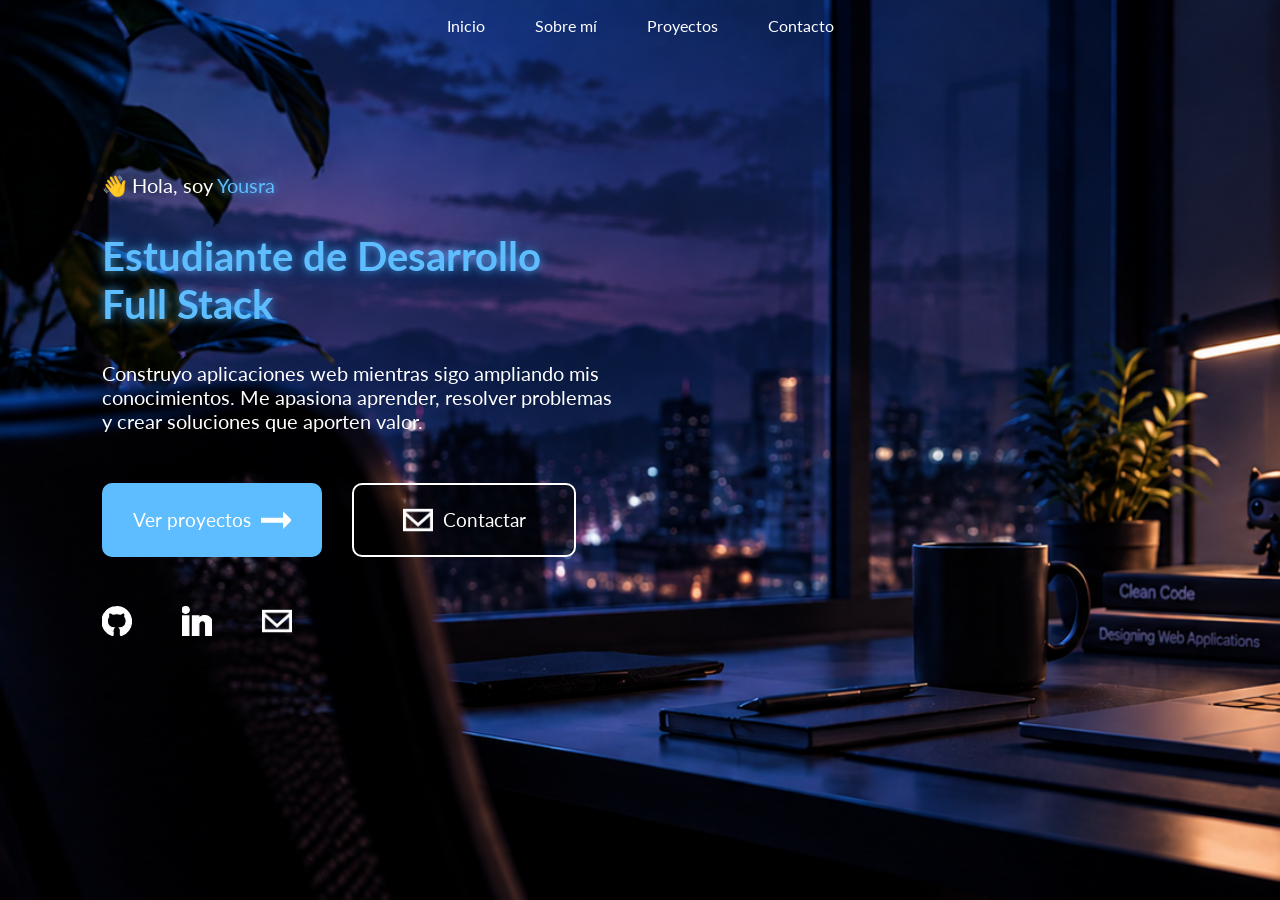
<file: index.html>
<!doctype html>
<html lang="es">
  <head>
    <meta charset="UTF-8" />
    <link rel="stylesheet" href="index.css" />
    <meta name="viewport" content="width=device-width, initial-scale=1.0" />
    <title>Yousra | Inicio</title>
    <link rel="preconnect" href="https://fonts.googleapis.com" />
    <link rel="preconnect" href="https://fonts.gstatic.com" crossorigin />
    <link
      href="https://fonts.googleapis.com/css2?family=Lato:ital,wght@0,100;0,300;0,400;0,700;0,900;1,100;1,300;1,400;1,700;1,900&display=swap"
      rel="stylesheet"
    />
  </head>
  <body>
    <nav class="navegacionInterna">
      <ul>
        <li><a class="boton" href="./index.html">Inicio</a></li>
        <li><a class="boton" href="./biografia.html">Sobre mí</a></li>
        <li><a class="boton" href="./portfolio.html">Proyectos</a></li>
        <li><a class="boton" href="./contacto.html">Contacto</a></li>
      </ul>
    </nav>
    <section>
      <p>👋 Hola, soy <a href="./biografia.html" class="colorNeon">Yousra</a></p>
        
      <h1><span class="colorNeon">Estudiante de Desarrollo Full Stack</span></h1>
      <p>
        Construyo aplicaciones web mientras sigo ampliando mis conocimientos. Me
        apasiona aprender, resolver problemas y crear soluciones que aporten
        valor.
      </p>
      <div class="dosBotones">
        <div class="botonProyectos">
          <a class="boton" href="./portfolio.html">Ver proyectos</a>   
          <img src="./arrow-right-l-svgrepo-com.svg" />
        </div>
        <div class="botonContactar">
          <img src="./email-1573-svgrepo-com.png" />
          <a class="boton" href="./contacto.html">Contactar</a>   
        </div>
      </div>
    </section>
    <nav class="navegacionExterna">
      <ul>
        <li>
          <a href="https://github.com/projects" target="_blank"
            ><img src="./github-svgrepo-com.svg"
          /></a>
        </li>
        <li>
          <a href="https://www.linkedin.com/in/yosrabmt/" target="_blank"
            ><img src="./linkedin-svgrepo-com.svg"
          /></a>
        </li>
        <li>
          <a href="mailto:yosra.bmt@gmail.com" target="_blank"
            ><img src="email-1573-svgrepo-com.png"
          /></a>
        </li>
      </ul>
    </nav>
  </body>
</html>
</file>
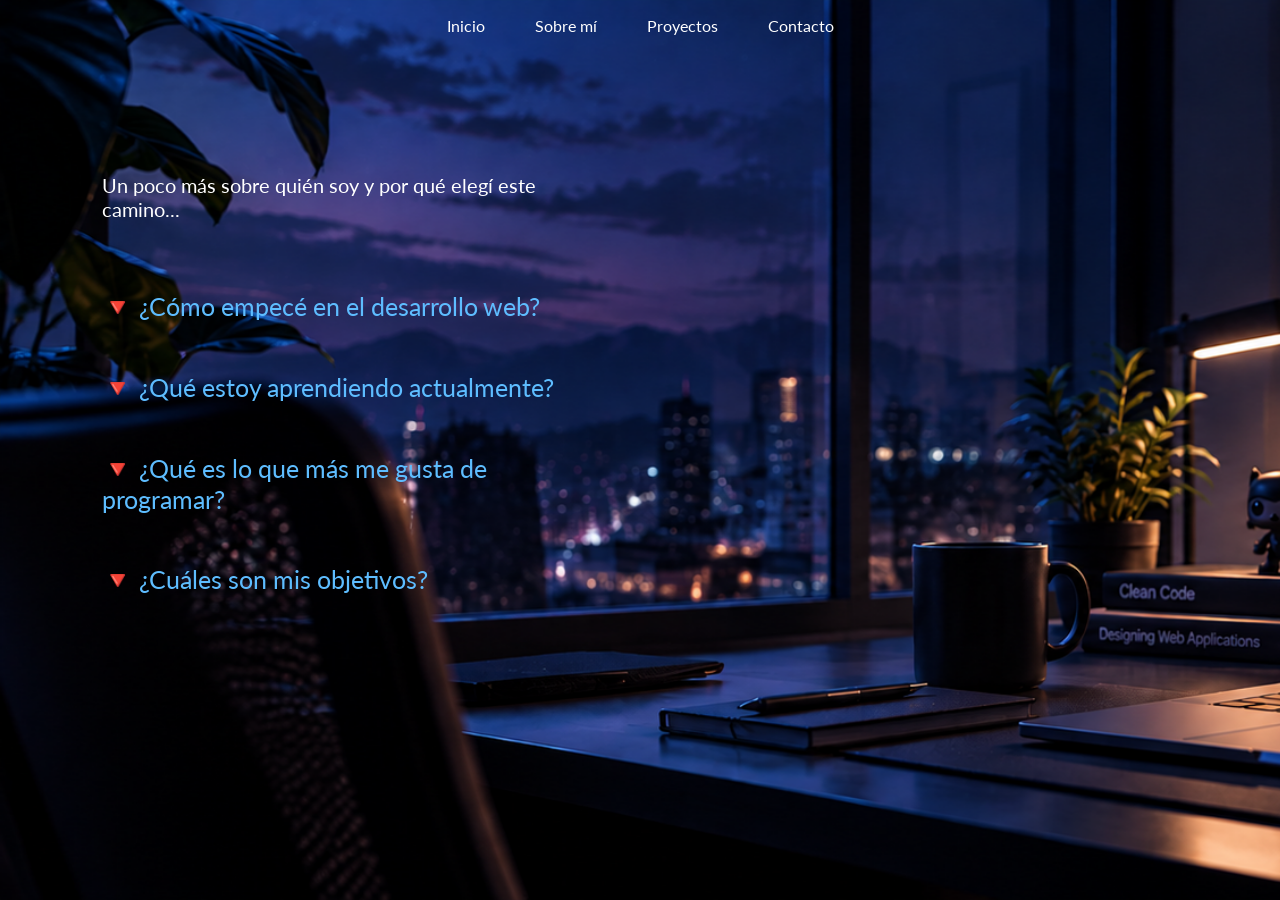
<file: biografia.html>
<!doctype html>
<html lang="es">
  <head>
    <meta charset="UTF-8" />
    <link rel="stylesheet" href="biografia.css" />
    <meta name="viewport" content="width=device-width, initial-scale=1.0" />
    <title>Yousra | Sobre mí</title>
    <link rel="preconnect" href="https://fonts.googleapis.com" />
    <link rel="preconnect" href="https://fonts.gstatic.com" crossorigin />
    <link
      href="https://fonts.googleapis.com/css2?family=Lato:ital,wght@0,100;0,300;0,400;0,700;0,900;1,100;1,300;1,400;1,700;1,900&display=swap"
      rel="stylesheet"
    />
  </head>
  <body>
    <nav class="navegacionInterna">
      <ul>
        <li><a class="boton" href="./index.html">Inicio</a></li>
        <li><a class="boton" href="./biografia.html">Sobre mí</a></li>
        <li><a class="boton" href="./portfolio.html">Proyectos</a></li>
        <li><a class="boton" href="./contacto.html">Contacto</a></li>
      </ul>
    </nav>
    <section>
      <p>Un poco más sobre quién soy y por qué elegí este camino...</p>
    </section>
    <div class="preguntas">
      <details name="acordeon">
        <summary class="pregunta">🔻 ¿Cómo empecé en el desarrollo web?</summary>
        <p>Mi formación comenzó en un ámbito muy diferente: estudié <b>Óptica y Audiología.</b>
            <br>
            <br>
            Con el tiempo decidí dar un giro a mi trayectoria profesional y comenzar una nueva etapa en el mundo del desarrollo web.
            <br>
            <br>
            Actualmente me estoy formando en Desarrollo Full Stack, adquiriendo nuevas habilidades y construyendo poco a poco mi camino dentro del sector tecnológico.</br>
      </details>
      <details name="acordeon">
        <summary class="pregunta">🔻 ¿Qué estoy aprendiendo actualmente?</summary>
        <p>Actualmente estoy dando mis primeros pasos en el desarrollo web, aprendiendo las bases de HTML, CSS y JavaScript.
            <br>
            <br>
            Cada día intento afianzar lo aprendido y entender un poco mejor cómo funcionan las distintas piezas que forman una aplicación web.
            <br>
            <br>
            A partir de ahora comienza una nueva etapa en mi formación, en la que espero seguir incorporando nuevas tecnologías y llevar todo lo aprendido a proyectos cada vez más completos.</p>
      </details>
      <details name="acordeon">
        <summary class="pregunta">🔻 ¿Qué es lo que más me gusta de programar?</summary>
        <p>Una de las cosas que más me gusta de este proceso es comprobar cómo, poco a poco, conceptos que al principio parecían muy complicados empiezan a tener sentido.
            <br>
            <br>
            Programar supone un reto constante y, aunque a veces puede resultar frustrante, también es muy gratificante conseguir resolver un problema por mí misma y ver el resultado de lo que estoy creando.</p>
      </details>
      <details name="acordeon">
        <summary class="pregunta">🔻 ¿Cuáles son mis objetivos?</summary>
        <p>Mi principal objetivo es aprovechar esta formación para construir una base sólida como desarrolladora Full Stack y adquirir la confianza necesaria para desenvolverme de forma autónoma.
            <br>
            <br>
            Sé que todavía tengo mucho por aprender, pero mi objetivo es avanzar paso a paso, desarrollar proyectos propios y, al finalizar mi formación, estar preparada para comenzar una nueva etapa profesional dentro del desarrollo web.</p>
      </details>
    </div>
  </body>
</html>
</file>
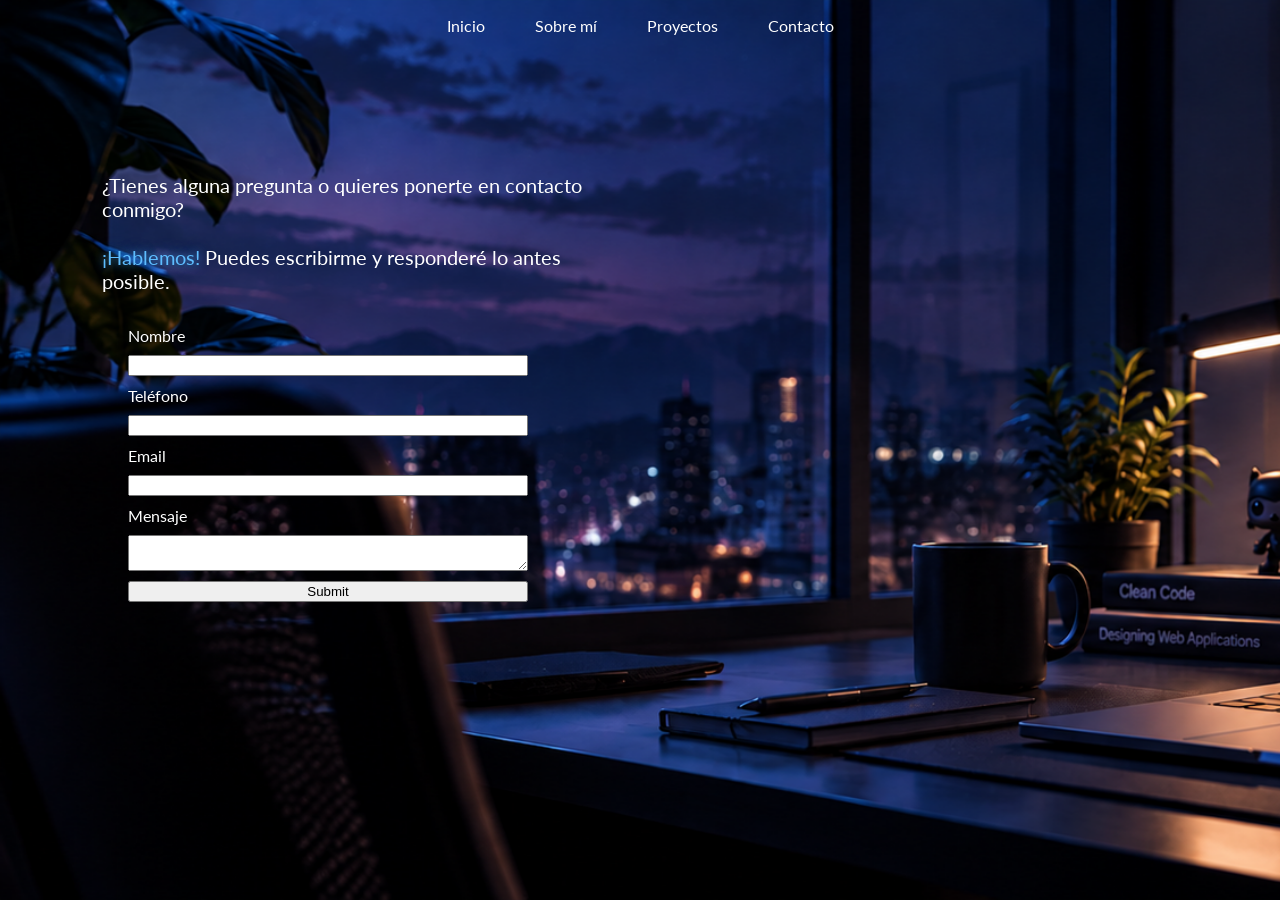
<file: contacto.html>
<!doctype html>
<html lang="es">
  <head>
    <meta charset="UTF-8" />
    <link rel="stylesheet" href="contacto.css" />
    <meta name="viewport" content="width=device-width, initial-scale=1.0" />
    <title>Yousra | Contacto</title>
    <link rel="preconnect" href="https://fonts.googleapis.com" />
    <link rel="preconnect" href="https://fonts.gstatic.com" crossorigin />
    <link
      href="https://fonts.googleapis.com/css2?family=Lato:ital,wght@0,100;0,300;0,400;0,700;0,900;1,100;1,300;1,400;1,700;1,900&display=swap"
      rel="stylesheet"
    />
  </head>
  <body>
    <nav class="navegacionInterna">
      <ul>
        <li><a class="boton" href="./index.html">Inicio</a></li>
        <li><a class="boton" href="./biografia.html">Sobre mí</a></li>
        <li><a class="boton" href="./portfolio.html">Proyectos</a></li>
        <li><a class="boton" href="./contacto.html">Contacto</a></li>
      </ul>
    </nav>
    <section>
      <p>
        ¿Tienes alguna pregunta o quieres ponerte en contacto conmigo?
        <br />
        <br />
        <span class="colorNeon">¡Hablemos!</span> Puedes escribirme y responderé
        lo antes posible.
      </p>
    </section>
    <form class="formulario">
      <label for="nombre">Nombre</label>
      <input id="nombre" type="text" />

      <label for="telefono">Teléfono</label>
      <input id="telefono" type="number" />

      <label for="email">Email</label>
      <input id="email" type="email" />

      <label for="mensaje">Mensaje</label>
      <textarea id="mensaje"></textarea>

      <input id="contactar" type="submit"></input>
      
    </form>
  </body>
</html>
</file>
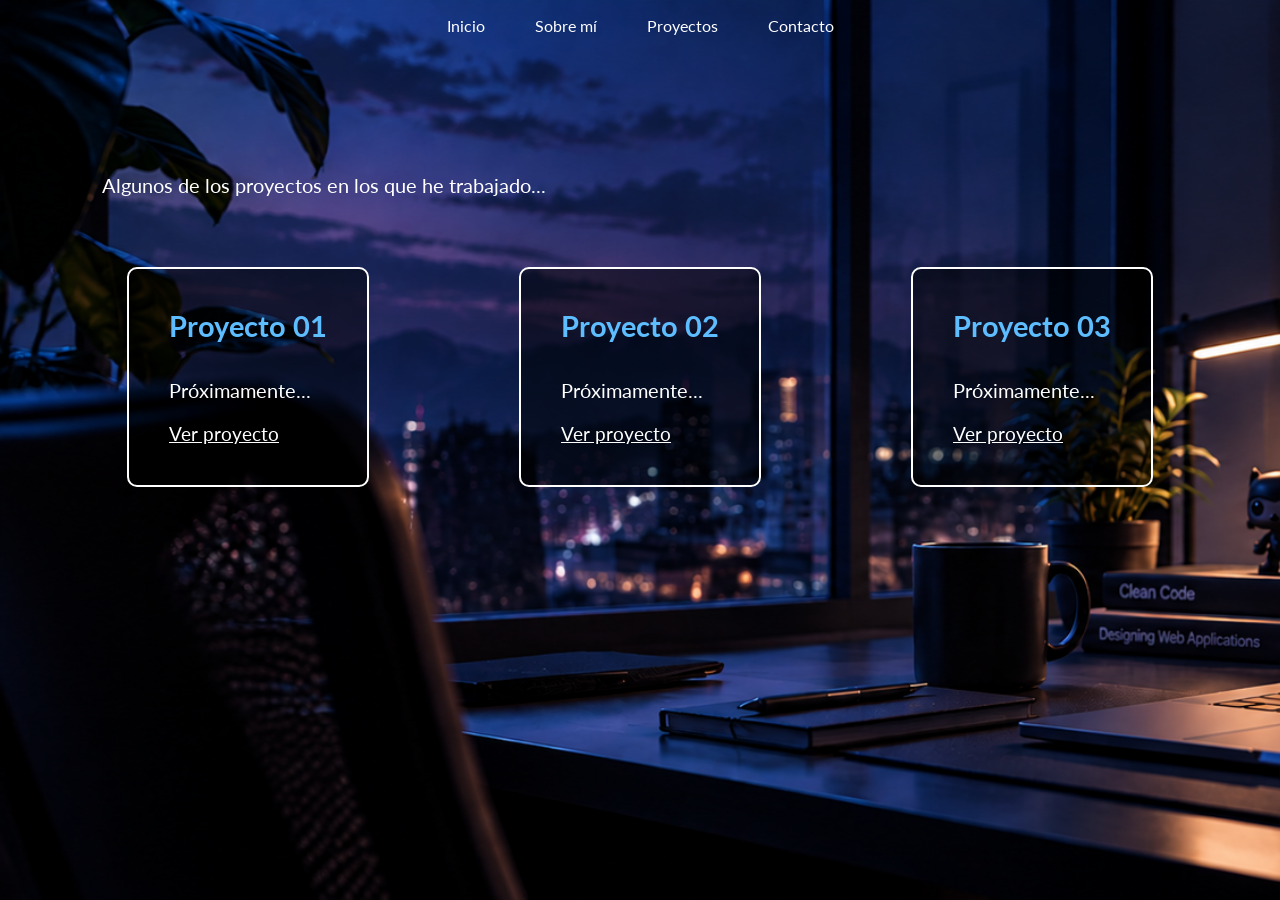
<file: portfolio.html>
<!doctype html>
<html lang="es">
  <head>
    <meta charset="UTF-8" />
    <link rel="stylesheet" href="portfolio.css" />
    <meta name="viewport" content="width=device-width, initial-scale=1.0" />
    <title>Yousra | Portfolio</title>
    <link rel="preconnect" href="https://fonts.googleapis.com" />
    <link rel="preconnect" href="https://fonts.gstatic.com" crossorigin />
    <link
      href="https://fonts.googleapis.com/css2?family=Lato:ital,wght@0,100;0,300;0,400;0,700;0,900;1,100;1,300;1,400;1,700;1,900&display=swap"
      rel="stylesheet"
    />
  </head>
  <body>
    <nav class="navegacionInterna">
      <ul>
        <li><a class="boton" href="./index.html">Inicio</a></li>
        <li><a class="boton" href="./biografia.html">Sobre mí</a></li>
        <li><a class="boton" href="./portfolio.html">Proyectos</a></li>
        <li><a class="boton" href="./contacto.html">Contacto</a></li>
      </ul>
    </nav>
    <section>
      <p>Algunos de los proyectos en los que he trabajado...</p>
    </section>
    <div class="proyectos">
      <article class="proyecto">
        <h2>Proyecto 01</h2>
        <p>Próximamente...</p>
        <a href=""><u>Ver proyecto</u></a>
      </article>
      <article class="proyecto">
        <h2>Proyecto 02</h2>
        <p>Próximamente...</p>
        <a href=""><u>Ver proyecto</u></a>
      </article>
      <article class="proyecto">
        <h2>Proyecto 03</h2>
        <p>Próximamente...</p>
        <a href=""><u>Ver proyecto</u></a>
      </article>
    </div>
  </body>
</html>
</file>
<file: index.css>
body {
    padding: 0px;
    margin: 0px ;
    min-height: 100vh;
    font-family: "Lato", sans-serif;
    color: white;
    background-image: url(./a4d5087e-9bd7-4aa1-81c2-5948f9937dfc.png);
    background-size: cover;
}

body p {
    font-size: 20px;
}

body h1 {
    font-size: 40px;
}

.navegacionInterna {
    display: flex;
    justify-content: center;
}

.navegacionInterna ul {
    list-style: none;
    display: flex;
    gap: 50px;
    padding: 0%;
}

a {
    text-decoration: none;
    color: white;
}

.boton:visited0 {
    color: white
}


.boton:hover {
        color: #5ebdff;

    text-shadow:
        0 0 8px rgba(94, 189, 255, 0.7),
        0 0 18px rgba(0, 140, 255, 0.4);
    transition: color linear
}

section {
    width: 40%;
    padding: 8% 8% 1%;
    font-size: 120%;

}

.colorNeon {
    color: #5ebdff;

    text-shadow:
        0 0 8px rgba(94, 189, 255, 0.7),
        0 0 18px rgba(0, 140, 255, 0.4);
}

.dosBotones {
    display: flex;
    gap: 30px;
    padding-top: 30px;
}

.dosBotones img {
    width: 30px;
    height: 30px;
}

.botonProyectos {
    display: flex;
    gap: 10px;
    align-items: center;
    justify-content: center;
    background-color: #5ebdff;
    border-radius: 10px;
    width: 200px;
    padding: 20px 10px;
}

.botonContactar {
    display: flex;
    gap: 10px;
    align-items: center;
    justify-content: center;
    border: solid 2px white;
    border-radius: 10px;
    padding: 20px 10px;
    width:200px;
    background-color: rgba(0, 0, 0, 0.5);
}

.navegacionExterna {
    padding-left: 8%;
}

.navegacionExterna ul {
    list-style: none;
    display: flex;
    gap: 50px;
    align-items: center;
    padding-left: 0px;
    padding-top: 20px;
}

.navegacionExterna img {
    width: 30px;
    height: 30px;
}

@media (max-width: 600px) {
    .dosBotones {
        display: flex;
        flex-direction: column;
    }
    section {
        width: 80%;
    }
    .navegacionInterna ul {
        gap: 30px;
    }
}

@media (max-width: 1000px) {
        .dosBotones {
        display: flex;
        flex-direction: column;
    }
}
</file>
<file: biografia.css>
body {
    padding: 0px;
    margin: 0px ;
    min-height: 100vh;
    font-family: "Lato", sans-serif;
    color: white;
    background-image: url(.//a4d5087e-9bd7-4aa1-81c2-5948f9937dfc.png);
    background-size: cover;
}

body p {
    font-size: 20px;
}

.navegacionInterna {
    display: flex;
    justify-content: center;
}

.navegacionInterna ul {
    list-style: none;
    display: flex;
    gap: 50px;
    padding: 0%;
}

a {
    text-decoration: none;
    color: white;
}

.boton:visited0 {
    color: white
}


.boton:hover {
    color: #5ebdff;

    text-shadow:
        0 0 8px rgba(94, 189, 255, 0.7),
        0 0 18px rgba(0, 140, 255, 0.4);
    transition: color linear
}

section {
    width: 40%;
    padding: 8% 8% 0%;
    font-size: 120%;

}

.preguntas {
    width: 40%;
    padding-left:8%;
    font-size: 120%;
}

summary {
    font-size: 25px;
    padding-top: 50px;
    color: #5ebdff;
    list-style: none;
    cursor: pointer;
}

.pregunta:hover {
    text-shadow:
        0 0 8px rgba(94, 189, 255, 0.7),
        0 0 18px rgba(0, 140, 255, 0.4);
    transition: color linear
}

@media (max-width: 600px) {
    .navegacionInterna ul {
        gap: 30px;
    }

    section {
        width: 80%;
    }
    .preguntas {
        width: 80%;
    }
}
</file>
<file: contacto.css>
body {
    padding: 0px;
    margin: 0px ;
    min-height: 100vh;
    font-family: "Lato", sans-serif;
    color: white;
    background-image: url(.//a4d5087e-9bd7-4aa1-81c2-5948f9937dfc.png);
    background-size: cover;
}

body p {
    font-size: 20px;
}

.navegacionInterna {
    display: flex;
    justify-content: center;
}

.navegacionInterna ul {
    list-style: none;
    display: flex;
    gap: 50px;
    padding: 0%;
}

a {
    text-decoration: none;
    color: white;
}

.boton:visited0 {
    color: white
}


.boton:hover {
    color: #5ebdff;

    text-shadow:
        0 0 8px rgba(94, 189, 255, 0.7),
        0 0 18px rgba(0, 140, 255, 0.4);
    transition: color linear
}

section {
    width: 40%;
    padding: 8% 8% 0%;
    font-size: 120%;

}

.colorNeon {
    color: #5ebdff;

    text-shadow:
        0 0 8px rgba(94, 189, 255, 0.7),
        0 0 18px rgba(0, 140, 255, 0.4);
}

.formulario {
    display: flex;
    flex-direction: column;
    width: 400px;
    padding: 1% 10%;
    gap: 10px
}
</file>
<file: portfolio.css>
body {
    padding: 0px;
    margin: 0px ;
    min-height: 100vh;
    font-family: "Lato", sans-serif;
    color: white;
    background-image: url(.//a4d5087e-9bd7-4aa1-81c2-5948f9937dfc.png);
    background-size: cover;
}

body p {
    font-size: 20px;
}

.navegacionInterna {
    display: flex;
    justify-content: center;
}

.navegacionInterna ul {
    list-style: none;
    display: flex;
    gap: 50px;
    padding: 0%;
}

a {
    text-decoration: none;
    color: white;
}

.boton:visited0 {
    color: white
}


.boton:hover {
    color: #5ebdff;

    text-shadow:
        0 0 8px rgba(94, 189, 255, 0.7),
        0 0 18px rgba(0, 140, 255, 0.4);
    transition: color linear
}

section {
    width: 40%;
    padding: 8% 8% 0%;
    font-size: 120%;

}

.proyectos {
    display: flex;
    gap: 150px;
    font-size: 120%;
    padding-top: 50px;
    justify-content: center;
}

.proyectos article {
    border: 2px solid white;
    border-radius: 10px;
    padding: 40px;
    background-color: rgba(0, 0, 0, 0.5);
}

.proyectos h2 {
    margin-top: 0px;
    margin-bottom: 35px;
    color: #5ebdff;
}

.proyecto:hover {
    text-shadow:
        0 0 8px rgba(94, 189, 255, 0.7),
        0 0 18px rgba(0, 140, 255, 0.4);
    transition: color linear
}

@media (max-width: 600px) {
    .proyectos {
        display:flex;
        flex-wrap: wrap;
    }
    .navegacionInterna ul {
        gap: 30px;
    }
    
    section {
        width: 80%;
    }
}
</file>
